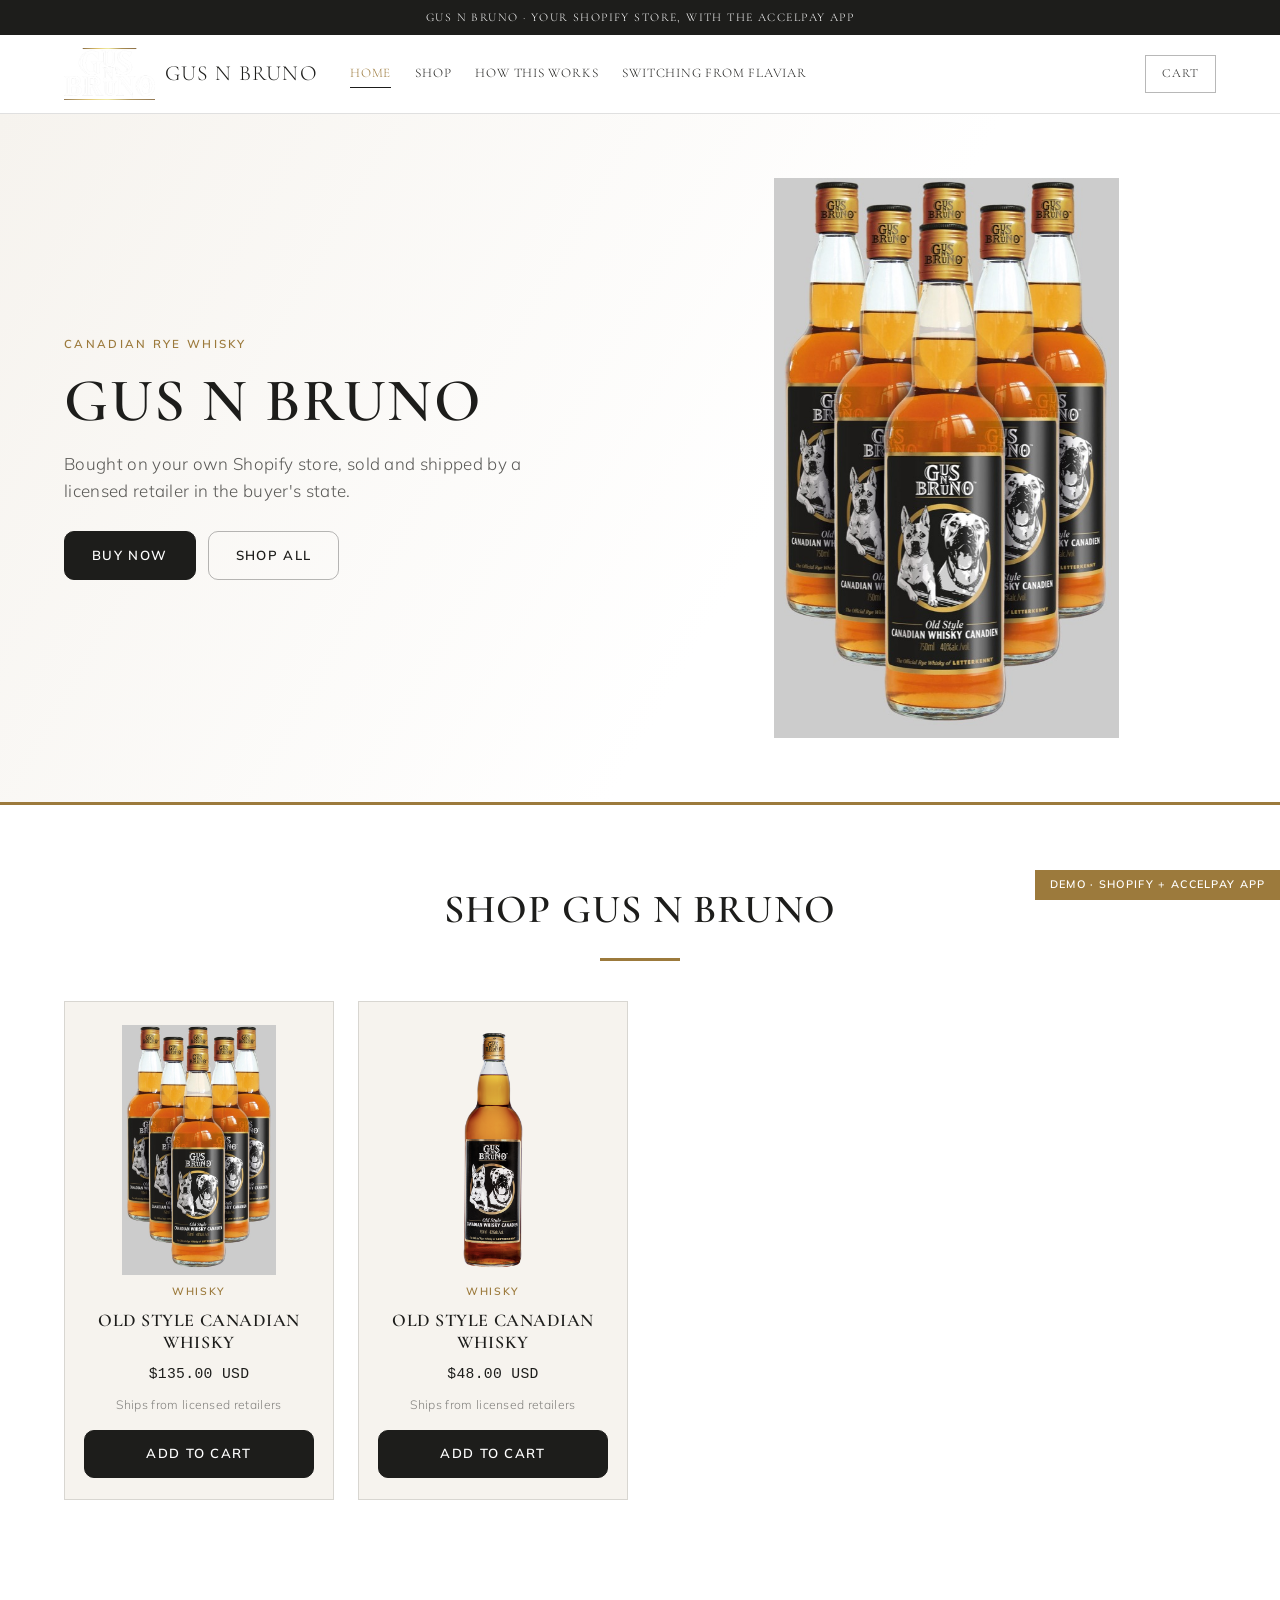
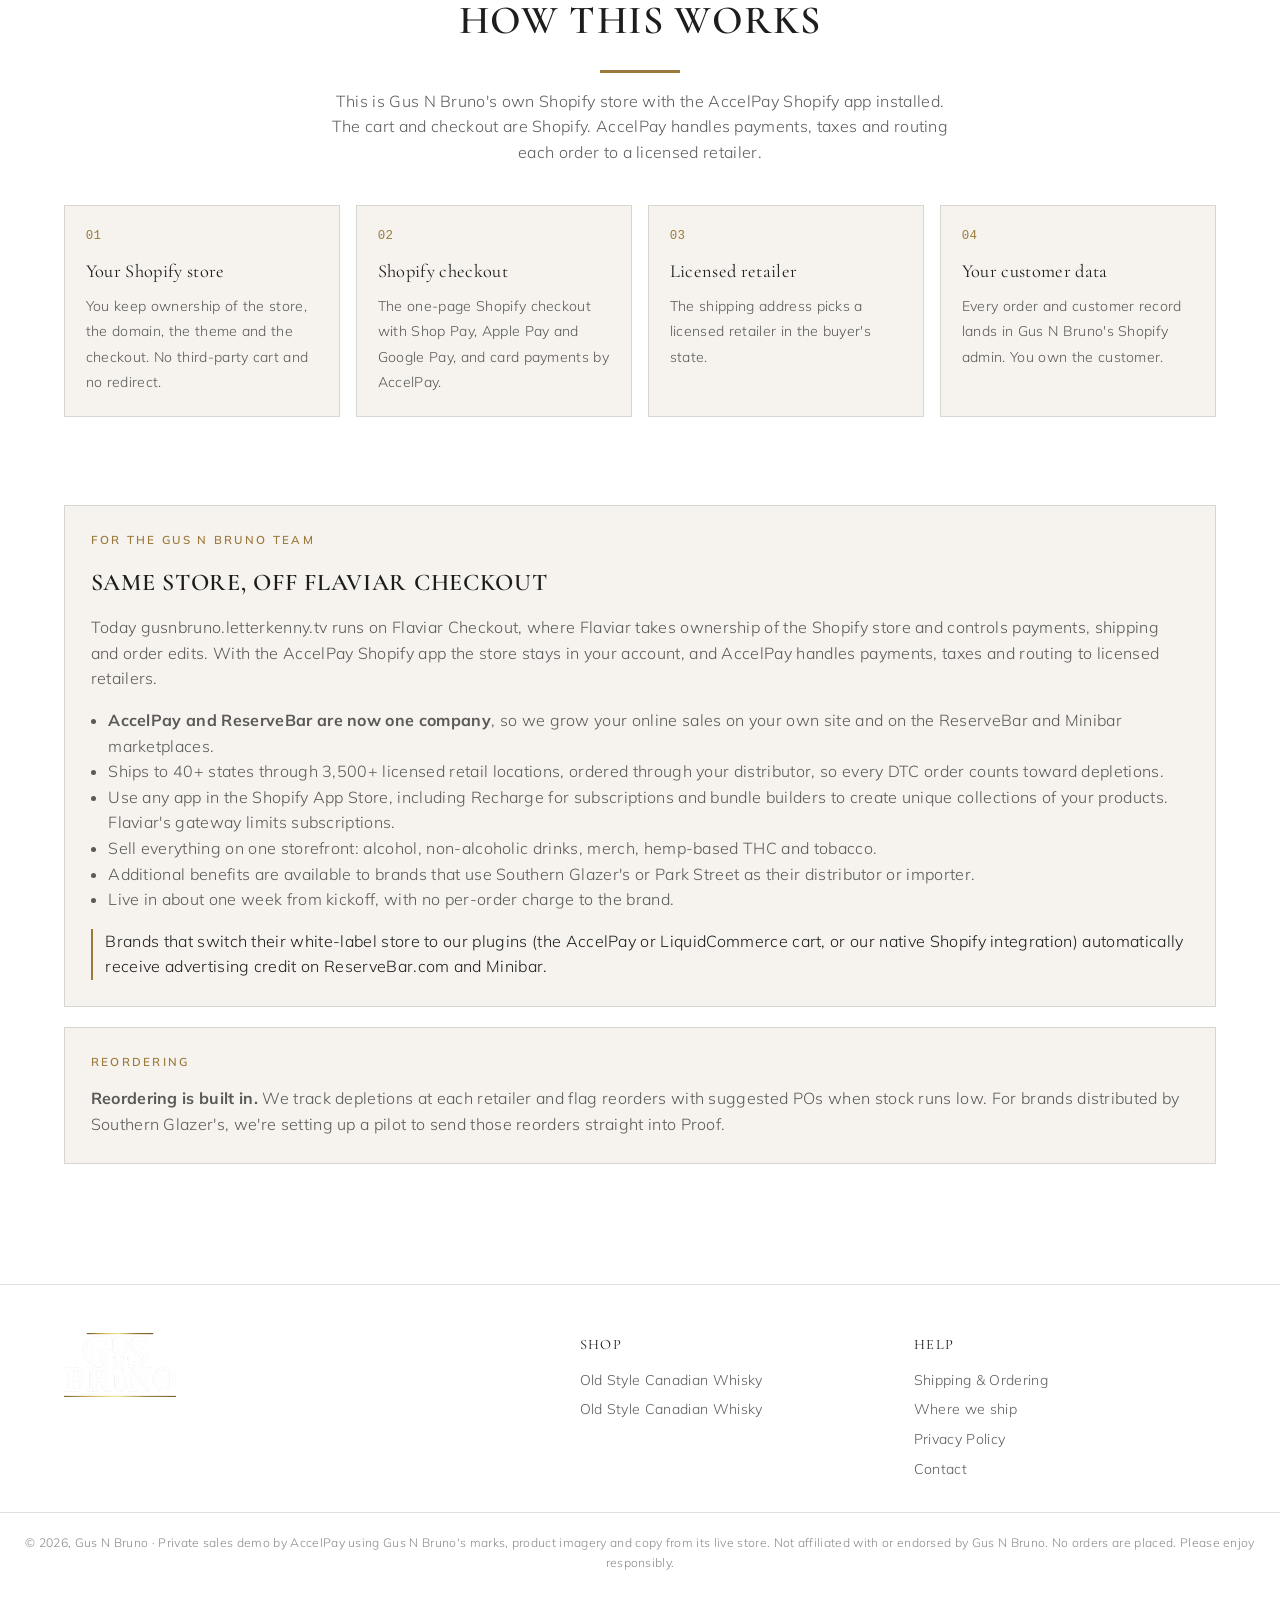
<file: index.html>
<!doctype html>
<html lang="en">
<head>
<meta charset="utf-8">
<meta name="viewport" content="width=device-width,initial-scale=1">
<title>Gus N Bruno | AccelPay demo</title>
<meta name="robots" content="noindex,nofollow">
<link rel="icon" href="assets/logo.png">
<link rel="preconnect" href="https://fonts.googleapis.com">
<link rel="preconnect" href="https://fonts.gstatic.com" crossorigin>
<link rel="stylesheet" href="https://fonts.googleapis.com/css2?family=Cormorant+Garamond:wght@500;600;700&family=Mulish:wght@300;400;600;700&display=swap">
<link rel="stylesheet" href="styles.css?v=1">
</head>
<body>
<div class="announce">Gus N Bruno &middot; your Shopify store, with the AccelPay app</div>
<header class="top">
  <div class="hdr">
    <a href="index.html" class="brand-link"><img class="logo" src="assets/logo.png" alt="Gus N Bruno"><span class="wordmark">Gus N Bruno</span></a>
    <nav class="main">
      <a href="index.html" aria-current="page">Home</a><a href="index.html#shop">Shop</a><a href="index.html#how">How this works</a><a href="index.html#switch">Switching from Flaviar</a>
    </nav>
    <div class="hdr-actions">
      <button class="burger" id="burger" aria-label="Menu">&#9776;</button>
      <button class="cart-pill" data-cart-toggle aria-label="Open cart">
        <span class="lbl">Cart</span>
        <span class="count" data-cart-count hidden>0</span>
      </button>
    </div>
  </div>
</header>

<section class="hero">
  <div class="hero-inner">
    <div>
      <div class="eyebrow">Canadian rye whisky</div>
      <h1>Gus N Bruno</h1>
      <p> Bought on your own Shopify store, sold and shipped by a licensed retailer in the buyer's state.</p>
      <div style="display:flex;gap:.75rem;flex-wrap:wrap"><a class="btn" href="product.html?p=old-style-canadian-whisky">Buy now</a><a class="btn ghost" href="#shop">Shop all</a></div>
    </div>
    <div class="shot"><img src="assets/p-old-style-canadian-whisky.jpg" alt="Old Style Canadian Whisky"></div>
  </div>
</section>

<section class="band" id="shop">
  <div class="section-head">
    <h2>Shop Gus N Bruno</h2>
    <div class="rule"></div>
    <p style="font-size:.9rem;color:var(--muted)"></p>
  </div>
  <div class="grid" id="collection-grid"></div>
</section>

<section class="band" id="how" style="padding-top:1rem">
  <div class="section-head">
    <h2>How this works</h2>
    <div class="rule"></div>
    <p>This is Gus N Bruno's own Shopify store with the AccelPay Shopify app installed. The cart and checkout are Shopify. AccelPay handles payments, taxes and routing each order to a licensed retailer.</p>
  </div>
  <div class="how">
    <div class="step"><span class="n">01</span><b>Your Shopify store</b><span>You keep ownership of the store, the domain, the theme and the checkout. No third-party cart and no redirect.</span></div>
    <div class="step"><span class="n">02</span><b>Shopify checkout</b><span>The one-page Shopify checkout with Shop Pay, Apple Pay and Google Pay, and card payments by AccelPay.</span></div>
    <div class="step"><span class="n">03</span><b>Licensed retailer</b><span>The shipping address picks a licensed retailer in the buyer's state.</span></div>
    <div class="step"><span class="n">04</span><b>Your customer data</b><span>Every order and customer record lands in Gus N Bruno's Shopify admin. You own the customer.</span></div>
  </div>
</section>

<section class="band" id="switch" style="padding-top:1rem">
  <div class="panel">
    <div class="eyebrow">For the Gus N Bruno team</div>
    <h2>Same store, off Flaviar Checkout</h2>
    <p style="margin:0 0 1rem">Today gusnbruno.letterkenny.tv runs on Flaviar Checkout, where Flaviar takes ownership of the Shopify store and controls payments, shipping and order edits. With the AccelPay Shopify app the store stays in your account, and AccelPay handles payments, taxes and routing to licensed retailers.</p>
    <ul style="margin:0 0 1rem;padding-left:1.1rem"><li><b>AccelPay and ReserveBar are now one company</b>, so we grow your online sales on your own site and on the ReserveBar and Minibar marketplaces.</li><li>Ships to 40+ states through 3,500+ licensed retail locations, ordered through your distributor, so every DTC order counts toward depletions.</li><li>Use any app in the Shopify App Store, including Recharge for subscriptions and bundle builders to create unique collections of your products. Flaviar's gateway limits subscriptions.</li><li>Sell everything on one storefront: alcohol, non-alcoholic drinks, merch, hemp-based THC and tobacco.</li><li>Additional benefits are available to brands that use Southern Glazer's or Park Street as their distributor or importer.</li><li>Live in about one week from kickoff, with no per-order charge to the brand.</li></ul>
    <p class="credit">Brands that switch their white-label store to our plugins (the AccelPay or LiquidCommerce cart, or our native Shopify integration) automatically receive advertising credit on ReserveBar.com and Minibar.</p>
  </div>
  <div class="panel">
    <div class="eyebrow">Reordering</div>
    <p style="margin:0" class="reorder"><b>Reordering is built in.</b> We track depletions at each retailer and flag reorders with suggested POs when stock runs low. For brands distributed by Southern Glazer's, we're setting up a pilot to send those reorders straight into Proof.</p>
  </div>
</section>
<footer class="site">
  <div class="ft">
    <div>
      <img src="assets/logo.png" alt="Gus N Bruno" style="height:64px;width:auto">
      <p style="font-size:.86rem;margin-top:1rem;max-width:24rem;color:var(--muted)"></p>
    </div>
    <div><h4>Shop</h4><ul><li><a href="product.html?p=old-style-canadian-whisky">Old Style Canadian Whisky</a></li><li><a href="product.html?p=gus-n-bruno">Old Style Canadian Whisky</a></li></ul></div>
    <div><h4>Help</h4><ul>
      <li><a href="index.html#how">Shipping &amp; Ordering</a></li>
      <li><a href="index.html#how">Where we ship</a></li>
      <li><a href="#">Privacy Policy</a></li>
      <li><a href="#">Contact</a></li></ul></div>
  </div>
  <div class="legal-row">
    &copy; 2026, Gus N Bruno &middot; Private sales demo by AccelPay using Gus N Bruno's marks, product imagery and copy from its live store. Not affiliated with or endorsed by Gus N Bruno.
    No orders are placed. Please enjoy responsibly.
  </div>
</footer>

<div class="scrim" id="scrim"></div>
<aside class="drawer" id="drawer" aria-label="Your cart">
  <div class="dh"><h2>Your cart</h2><button class="x" id="drawer-close" aria-label="Close">&times;</button></div>
  <div class="cols"><span>Product</span><span>Total</span></div>
  <div class="items" id="drawer-items"></div>
  <div class="df" id="drawer-foot"></div>
</aside>
<div class="ribbon">Demo &middot; Shopify + AccelPay app</div>
<script src="data.js?v=1"></script>
<script src="app.js?v=1"></script>
</body>
</html>
</file>
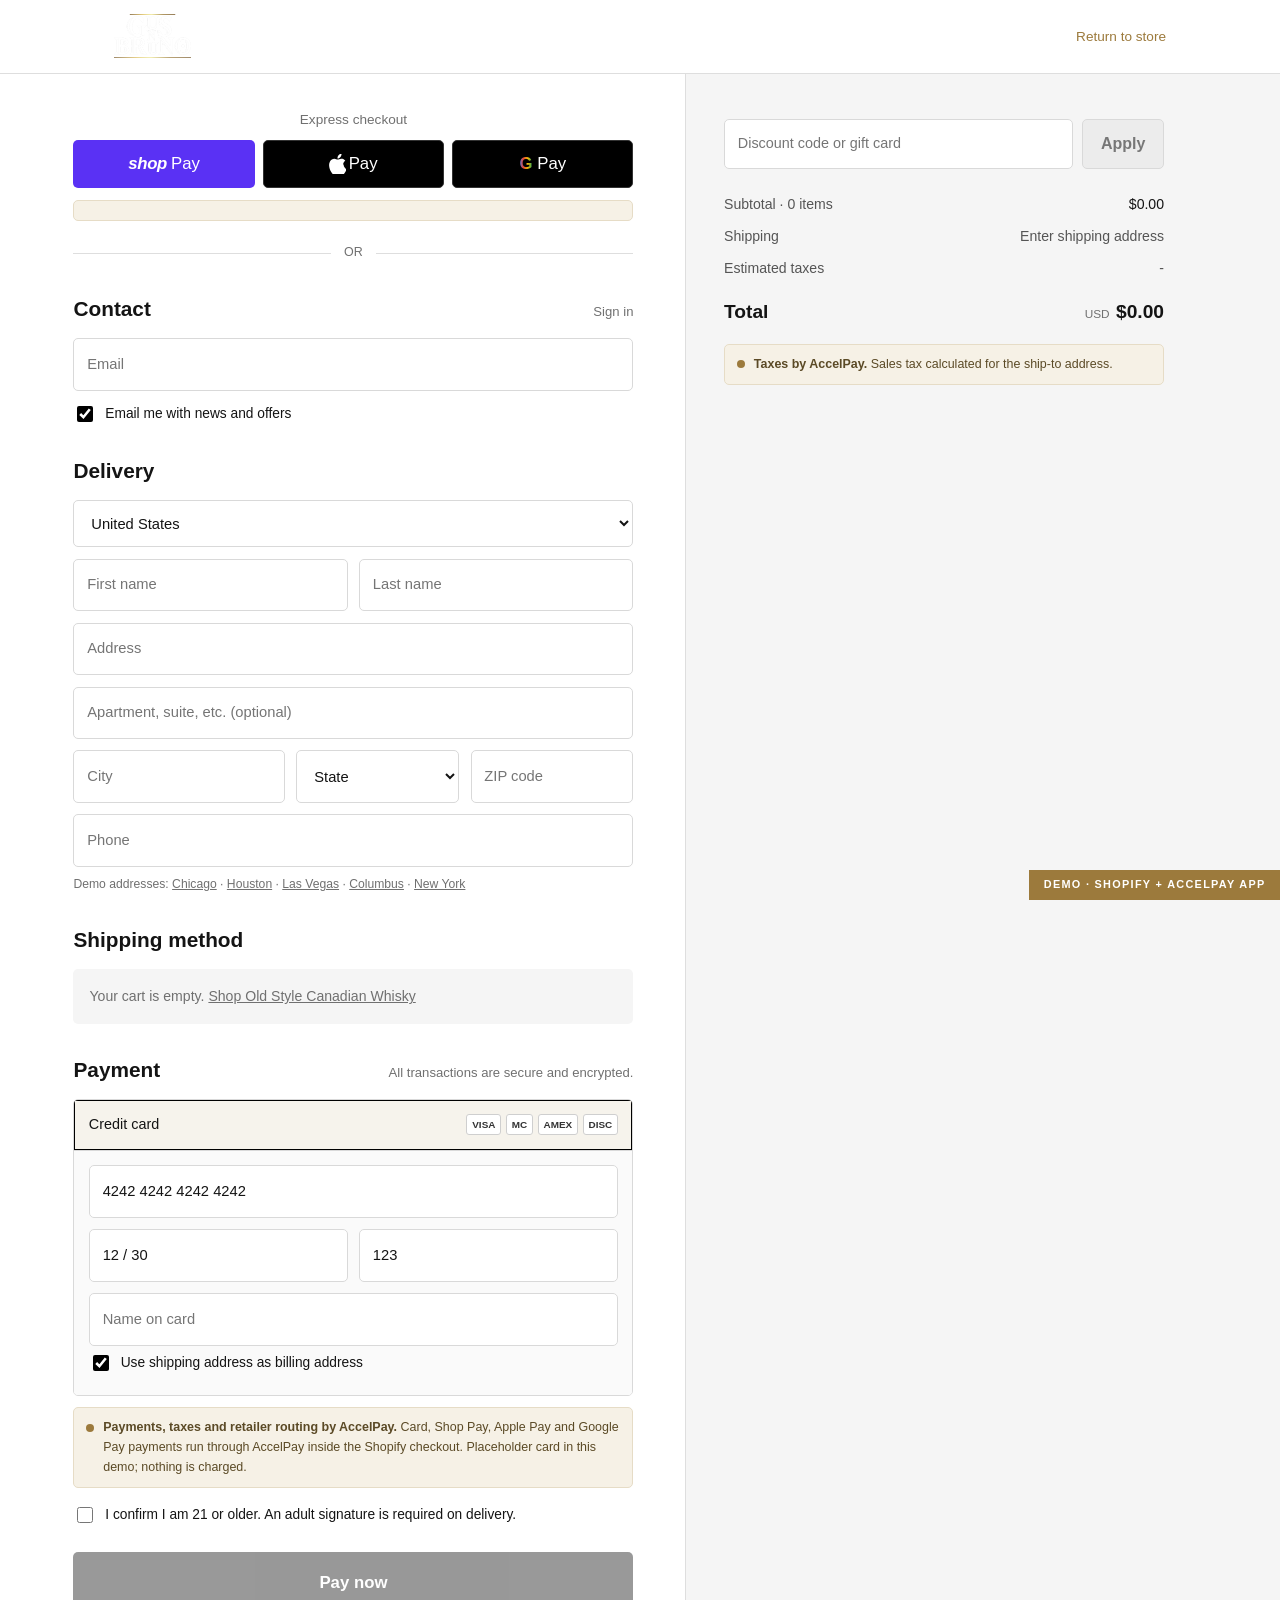
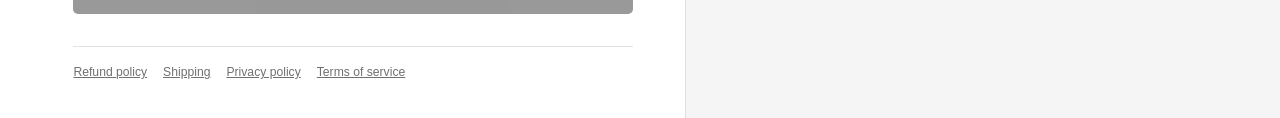
<file: checkout.html>
<!doctype html>
<html lang="en">
<head>
<meta charset="utf-8">
<meta name="viewport" content="width=device-width,initial-scale=1">
<title>Checkout | Gus N Bruno</title>
<meta name="robots" content="noindex,nofollow">
<link rel="icon" href="assets/logo.png">
<link rel="preconnect" href="https://fonts.googleapis.com">
<link rel="preconnect" href="https://fonts.gstatic.com" crossorigin>
<link rel="stylesheet" href="https://fonts.googleapis.com/css2?family=Cormorant+Garamond:wght@500;600;700&family=Mulish:wght@300;400;600;700&display=swap">
<link rel="stylesheet" href="styles.css?v=1">
</head>
<body class="co">
<div class="co-head"><div class="in">
  <a href="index.html"><img src="assets/logo.png" alt="Gus N Bruno"></a>
  <a class="bag" href="product.html">Return to store</a>
</div></div>

<div id="confirmed" hidden>
  <div class="thanks">
    <h1>Thank you!</h1>
    <p>This is a demo, so nothing was charged and no order was sent.</p>
    <p class="num" id="order-num"></p>
    <p id="order-by"></p>
    <p id="order-total"></p>
    <p style="font-size:.85rem">On the live store, this order and the customer record appear in Gus N Bruno's Shopify admin.</p>
    <a class="pay-btn" href="index.html" style="display:inline-block;width:auto;padding:.9rem 1.6rem;text-decoration:none">Continue shopping</a>
  </div>
</div>

<div id="checkout-view" class="checkout">
  <div class="co-left"><div class="inner">
    <form id="co-form" autocomplete="off">
      <div class="xp-title">Express checkout</div>
      <div id="xpay-top"></div>
      <div id="xpay-note" class="callout" hidden></div>
      <div class="or"><span>OR</span></div>
      <div class="co-h">Contact <small>Sign in</small></div>
      <input class="co-field" type="email" name="email" placeholder="Email" required>
      <label class="co-chk"><input type="checkbox" checked> Email me with news and offers</label>

      <div class="co-h">Delivery</div>
      <select class="co-field" aria-label="Country/Region"><option>United States</option></select>
      <div class="co-row">
        <input class="co-field" name="first" placeholder="First name" required>
        <input class="co-field" name="last" placeholder="Last name" required>
      </div>
      <input class="co-field" name="address1" placeholder="Address" required>
      <input class="co-field" name="address2" placeholder="Apartment, suite, etc. (optional)">
      <div class="co-row3">
        <input class="co-field" name="city" placeholder="City" required>
        <select class="co-field" id="state" aria-label="State" required><option value="">State</option><option value="AL">Alabama</option><option value="AK">Alaska</option><option value="AZ">Arizona</option><option value="AR">Arkansas</option><option value="CA">California</option><option value="CO">Colorado</option><option value="CT">Connecticut</option><option value="DE">Delaware</option><option value="DC">District of Columbia</option><option value="FL">Florida</option><option value="GA">Georgia</option><option value="HI">Hawaii</option><option value="ID">Idaho</option><option value="IL">Illinois</option><option value="IN">Indiana</option><option value="IA">Iowa</option><option value="KS">Kansas</option><option value="KY">Kentucky</option><option value="LA">Louisiana</option><option value="ME">Maine</option><option value="MD">Maryland</option><option value="MA">Massachusetts</option><option value="MI">Michigan</option><option value="MN">Minnesota</option><option value="MS">Mississippi</option><option value="MO">Missouri</option><option value="MT">Montana</option><option value="NE">Nebraska</option><option value="NV">Nevada</option><option value="NH">New Hampshire</option><option value="NJ">New Jersey</option><option value="NM">New Mexico</option><option value="NY">New York</option><option value="NC">North Carolina</option><option value="ND">North Dakota</option><option value="OH">Ohio</option><option value="OK">Oklahoma</option><option value="OR">Oregon</option><option value="PA">Pennsylvania</option><option value="RI">Rhode Island</option><option value="SC">South Carolina</option><option value="SD">South Dakota</option><option value="TN">Tennessee</option><option value="TX">Texas</option><option value="UT">Utah</option><option value="VT">Vermont</option><option value="VA">Virginia</option><option value="WA">Washington</option><option value="WV">West Virginia</option><option value="WI">Wisconsin</option><option value="WY">Wyoming</option></select>
        <input class="co-field" id="zip" name="zip" placeholder="ZIP code" inputmode="numeric" maxlength="5" required>
      </div>
      <input class="co-field" name="phone" placeholder="Phone" type="tel">
      <div style="font-size:.76rem;color:#707070;margin:-.2rem 0 .3rem">Demo addresses:
        <a href="#" data-fill="233 S Wacker Dr|Chicago|60606" onclick="return false">Chicago</a> &middot;
        <a href="#" data-fill="1001 Westheimer Rd|Houston|77006" onclick="return false">Houston</a> &middot;
        <a href="#" data-fill="3570 Las Vegas Blvd S|Las Vegas|89109" onclick="return false">Las Vegas</a> &middot;
        <a href="#" data-fill="411 Woody Hayes Dr|Columbus|43210" onclick="return false">Columbus</a> &middot;
        <a href="#" data-fill="350 E 13th St|New York|10009" onclick="return false">New York</a>
      </div>

      <div class="co-h">Shipping method</div>
      <div id="rates"></div>

      <div class="co-h">Payment <small>All transactions are secure and encrypted.</small></div>
      <div class="pay-box">
        <div class="ph"><span>Credit card</span><span class="cards"><span>VISA</span><span>MC</span><span>AMEX</span><span>DISC</span></span></div>
        <div class="pb">
          <input class="co-field" placeholder="Card number" value="4242 4242 4242 4242" aria-label="Card number">
          <div class="co-row">
            <input class="co-field" placeholder="Expiration date (MM / YY)" value="12 / 30" aria-label="Expiration">
            <input class="co-field" placeholder="Security code" value="123" aria-label="Security code">
          </div>
          <input class="co-field" placeholder="Name on card" aria-label="Name on card" style="margin-bottom:.3rem">
          <label class="co-chk"><input type="checkbox" checked> Use shipping address as billing address</label>
        </div>
      </div>
      <div class="callout"><span class="dot"></span><span><b>Payments, taxes and retailer routing by AccelPay.</b> Card, Shop Pay, Apple Pay and Google Pay payments run through AccelPay inside the Shopify checkout. Placeholder card in this demo; nothing is charged.</span></div>
      <label class="co-chk" style="margin-top:1rem"><input type="checkbox" required> I confirm I am 21 or older. An adult signature is required on delivery.</label>
      <button class="pay-btn" id="pay" type="submit" disabled>Pay now</button>
      <div class="co-links"><a href="#">Refund policy</a><a href="#">Shipping</a><a href="#">Privacy policy</a><a href="#">Terms of service</a></div>
    </form>
  </div></div>
  <div class="co-right"><div class="inner" id="os"></div></div>
</div>
<div class="ribbon">Demo &middot; Shopify + AccelPay app</div>
<script src="data.js?v=1"></script>
<script src="app.js?v=1"></script>
</body>
</html>
</file>
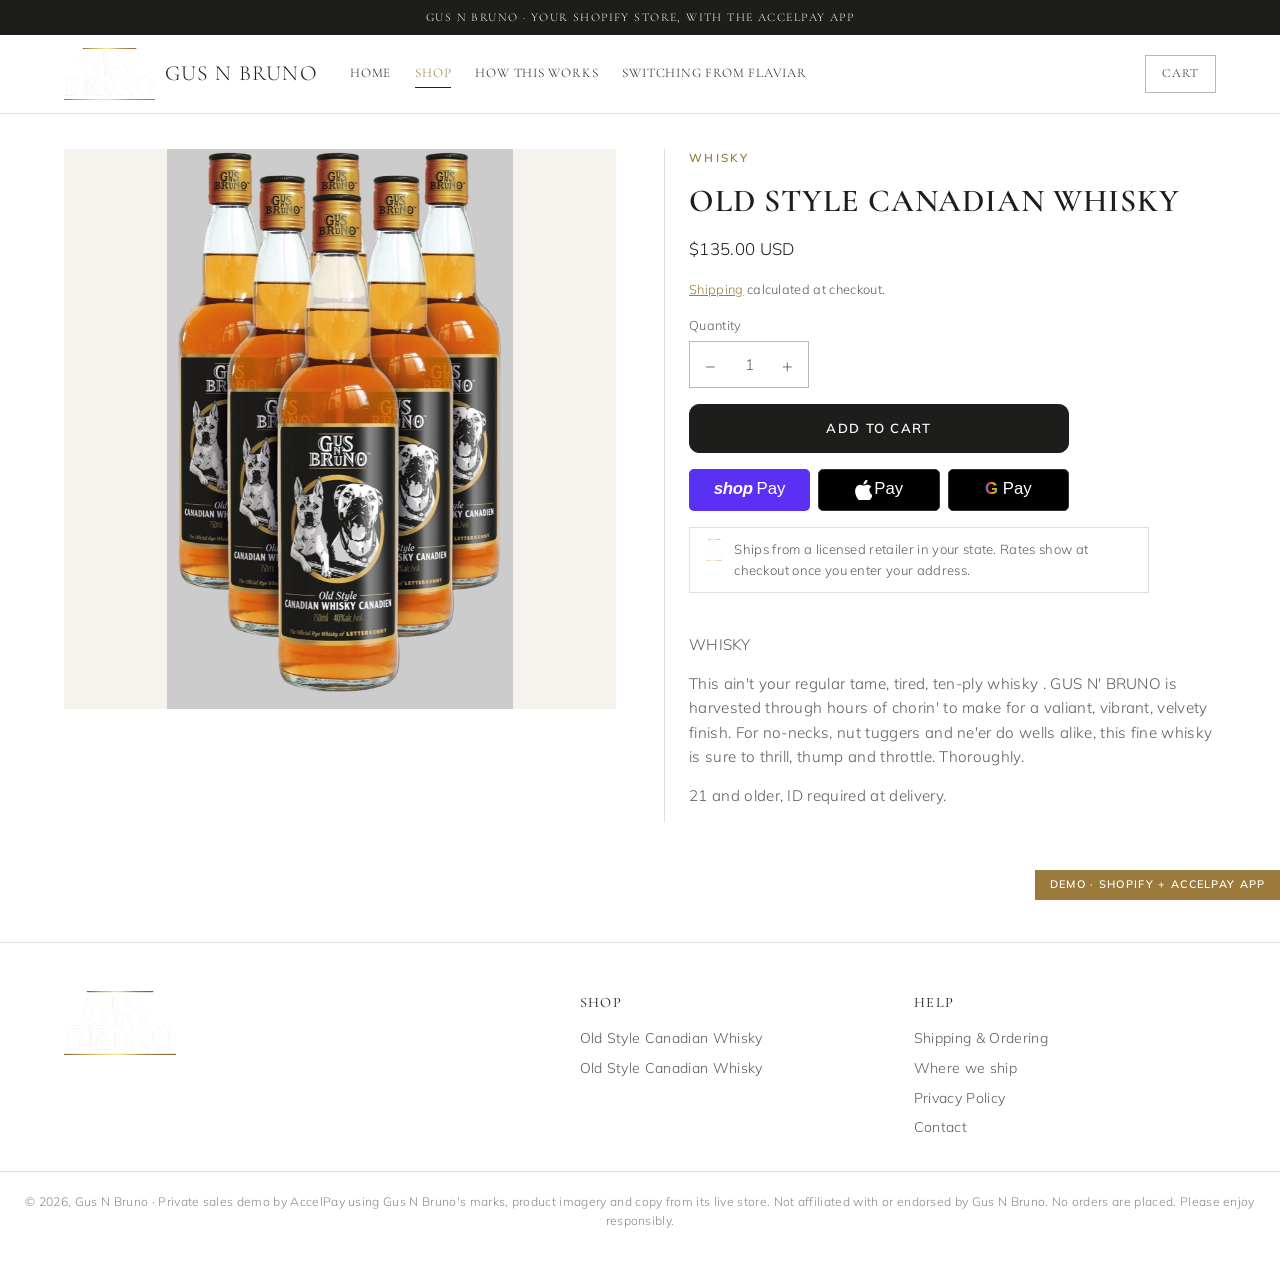
<file: product.html>
<!doctype html>
<html lang="en">
<head>
<meta charset="utf-8">
<meta name="viewport" content="width=device-width,initial-scale=1">
<title>Gus N Bruno | AccelPay demo</title>
<meta name="robots" content="noindex,nofollow">
<link rel="icon" href="assets/logo.png">
<link rel="preconnect" href="https://fonts.googleapis.com">
<link rel="preconnect" href="https://fonts.gstatic.com" crossorigin>
<link rel="stylesheet" href="https://fonts.googleapis.com/css2?family=Cormorant+Garamond:wght@500;600;700&family=Mulish:wght@300;400;600;700&display=swap">
<link rel="stylesheet" href="styles.css?v=1">
</head>
<body>
<div class="announce">Gus N Bruno &middot; your Shopify store, with the AccelPay app</div>
<header class="top">
  <div class="hdr">
    <a href="index.html" class="brand-link"><img class="logo" src="assets/logo.png" alt="Gus N Bruno"><span class="wordmark">Gus N Bruno</span></a>
    <nav class="main">
      <a href="index.html">Home</a><a href="index.html#shop" aria-current="page">Shop</a><a href="index.html#how">How this works</a><a href="index.html#switch">Switching from Flaviar</a>
    </nav>
    <div class="hdr-actions">
      <button class="burger" id="burger" aria-label="Menu">&#9776;</button>
      <button class="cart-pill" data-cart-toggle aria-label="Open cart">
        <span class="lbl">Cart</span>
        <span class="count" data-cart-count hidden>0</span>
      </button>
    </div>
  </div>
</header>

<main class="band" style="padding-top:2.2rem">
  <div class="pdp" id="pdp" data-handle="old-style-canadian-whisky"></div>
</main>
<script>
(function () { var p = new URLSearchParams(location.search).get('p'); if (p) document.getElementById('pdp').setAttribute('data-handle', p); })();
</script>
<footer class="site">
  <div class="ft">
    <div>
      <img src="assets/logo.png" alt="Gus N Bruno" style="height:64px;width:auto">
      <p style="font-size:.86rem;margin-top:1rem;max-width:24rem;color:var(--muted)"></p>
    </div>
    <div><h4>Shop</h4><ul><li><a href="product.html?p=old-style-canadian-whisky">Old Style Canadian Whisky</a></li><li><a href="product.html?p=gus-n-bruno">Old Style Canadian Whisky</a></li></ul></div>
    <div><h4>Help</h4><ul>
      <li><a href="index.html#how">Shipping &amp; Ordering</a></li>
      <li><a href="index.html#how">Where we ship</a></li>
      <li><a href="#">Privacy Policy</a></li>
      <li><a href="#">Contact</a></li></ul></div>
  </div>
  <div class="legal-row">
    &copy; 2026, Gus N Bruno &middot; Private sales demo by AccelPay using Gus N Bruno's marks, product imagery and copy from its live store. Not affiliated with or endorsed by Gus N Bruno.
    No orders are placed. Please enjoy responsibly.
  </div>
</footer>

<div class="scrim" id="scrim"></div>
<aside class="drawer" id="drawer" aria-label="Your cart">
  <div class="dh"><h2>Your cart</h2><button class="x" id="drawer-close" aria-label="Close">&times;</button></div>
  <div class="cols"><span>Product</span><span>Total</span></div>
  <div class="items" id="drawer-items"></div>
  <div class="df" id="drawer-foot"></div>
</aside>
<div class="ribbon">Demo &middot; Shopify + AccelPay app</div>
<script src="data.js?v=1"></script>
<script src="app.js?v=1"></script>
</body>
</html>
</file>
<file: styles.css>
/* Gus N Bruno x AccelPay demo. Base: woodsonwhiskey-accelpay-demo. */

:root {
  --black: #ffffff; --panel: #f6f3ee; --panel-2: #ece7df; --ink: #1d1d1b;
  --muted: rgba(29,29,27,.72); --muted-2: rgba(29,29,27,.52); --line: rgba(0,0,0,.12); --line-2: rgba(0,0,0,.28);
  --gold: #1d1d1b; --gold-hi: #9c7a3c; --gold-soft: rgba(0,0,0,.05); --green: #2f6b4f; --red: #c00000;
  --head: #1d1d1b; --btn-ink: #ffffff; --img-bg: #f6f3ee; --drawer-bg: #ffffff; --ann-bg: #1d1d1b; --ann-ink: #ffffff; --co-head-bg: #ffffff;
  --serif: "Cormorant Garamond", Georgia, serif; --sans: "Mulish", -apple-system, BlinkMacSystemFont, "Helvetica Neue", Arial, sans-serif;
  --mono: ui-monospace, SFMono-Regular, Menlo, monospace; --maxw: 1200px; --btn-radius: 10px;
  --cart-glyph: url("data:image/svg+xml;utf8,<svg xmlns='http://www.w3.org/2000/svg' viewBox='0 0 24 24' fill='none' stroke='black' stroke-width='2' stroke-linecap='round' stroke-linejoin='round'><path d='M6 2 3 6v14a2 2 0 0 0 2 2h14a2 2 0 0 0 2-2V6l-3-4z'/><path d='M3 6h18'/><path d='M16 10a4 4 0 0 1-8 0'/></svg>");
}

* { box-sizing: border-box; }
html { scroll-behavior: smooth; }
body {
  margin: 0; background: var(--black); color: var(--ink);
  font-family: var(--sans); font-weight: 300; font-size: 16px; line-height: 1.6;
  letter-spacing: .02em; -webkit-font-smoothing: antialiased;
}
img { max-width: 100%; display: block; }
a { color: inherit; }
button { font: inherit; cursor: pointer; color: inherit; }
:focus-visible { outline: 2px solid var(--gold); outline-offset: 2px; }

/* ---------------------------------------------------------------- header */
.announce {
  background: var(--ann-bg); color: var(--ann-ink); text-align: center;
  font-family: var(--serif); font-size: .74rem; letter-spacing: .12em;
  text-transform: uppercase; padding: .5rem 1rem;
}
header.top { position: sticky; top: 0; z-index: 60; background: var(--black); border-bottom: 1px solid var(--line); }
.hdr { max-width: var(--maxw); margin: 0 auto; padding: .8rem 1.5rem; display: flex; align-items: center; gap: 2rem; }
.hdr img.logo { height: 62px; width: auto; }
nav.main { display: flex; gap: 1.5rem; flex-wrap: wrap; }
nav.main a {
  font-family: var(--serif); font-size: .82rem; letter-spacing: .06em; text-transform: uppercase;
  text-decoration: none; color: var(--head); padding: .2rem 0; border-bottom: 1px solid transparent;
}
nav.main a:hover, nav.main a[aria-current] { color: var(--gold-hi); border-bottom-color: var(--gold); }
.hdr-actions { margin-left: auto; display: flex; align-items: center; gap: .75rem; }
.cart-pill {
  display: inline-flex; align-items: center; gap: .5rem; background: transparent;
  border: 1px solid var(--line-2); color: var(--head); padding: .5rem 1rem;
  font-family: var(--serif); font-size: .78rem; letter-spacing: .08em; text-transform: uppercase;
}
.cart-pill:hover { border-color: var(--gold); color: var(--gold-hi); }
.cart-pill .count {
  background: var(--gold); color: var(--btn-ink); min-width: 1.35rem; height: 1.35rem; border-radius: 999px;
  display: inline-grid; place-items: center; font-family: var(--mono); font-size: .7rem; padding: 0 .3rem;
}
.cart-pill .count[hidden] { display: none; }
.burger { display: none; background: none; border: none; font-size: 1.5rem; line-height: 1; color: var(--head); }

/* ---------------------------------------------------------------- type + buttons */
.eyebrow { font-family: var(--sans); font-size: .72rem; font-weight: 600; letter-spacing: .2em; text-transform: uppercase; color: var(--gold-hi); margin-bottom: .9rem; }
h1, h2, h3 { font-family: var(--serif); font-weight: 400; letter-spacing: .03em; }
.rule { width: 190px; height: 2px; margin: 1.1rem auto 0; background: linear-gradient(90deg, transparent, var(--gold), transparent); }

.btn {
  display: inline-flex; align-items: center; justify-content: center; gap: .5rem;
  background: var(--gold); color: var(--btn-ink); border: 1px solid var(--gold); border-radius: var(--btn-radius, 0);
  padding: .8rem 1.7rem; font-family: var(--sans); font-weight: 600; font-size: .82rem;
  letter-spacing: .1em; text-transform: uppercase; text-decoration: none;
}
.btn:hover { background: var(--gold-hi); border-color: var(--gold-hi); }
.btn.ghost { background: transparent; color: var(--head); border-color: var(--line-2); }
.btn.ghost:hover { border-color: var(--gold); color: var(--gold-hi); }
.btn:disabled { opacity: .4; cursor: not-allowed; }
.btn.block { width: 100%; }

/* ---------------------------------------------------------------- hero */
.hero { position: relative; overflow: hidden; border-bottom: 1px solid var(--line); }
.hero-inner { max-width: var(--maxw); margin: 0 auto; padding: 4rem 1.5rem; display: grid; grid-template-columns: 1.05fr 1fr; gap: 3rem; align-items: center; }
.hero h1 { font-size: clamp(2.3rem, 5.4vw, 3.8rem); line-height: 1.08; margin: 0 0 1rem; text-transform: uppercase; }
.hero p { color: var(--muted); font-size: 1.06rem; margin: 0 0 1.7rem; max-width: 32rem; }
.hero .shot img { width: 100%; max-height: 560px; object-fit: contain; }

/* ---------------------------------------------------------------- sections */
.band { max-width: var(--maxw); margin: 0 auto; padding: 4.5rem 1.5rem; }
.section-head { text-align: center; margin-bottom: 2.5rem; }
.section-head h2 { font-size: clamp(1.8rem, 4vw, 2.5rem); margin: 0; text-transform: uppercase; }
.section-head p { color: var(--muted); margin: 1rem auto 0; max-width: 40rem; }

.grid { display: grid; grid-template-columns: repeat(auto-fill, minmax(240px, 1fr)); gap: 1.5rem; }
.card {
  background: var(--panel); border: 1px solid var(--line); padding: 1.4rem 1.2rem 1.3rem;
  display: flex; flex-direction: column; gap: .55rem; text-align: center; text-decoration: none; color: inherit;
}
.card:hover { border-color: var(--gold); }
.card .shot { height: 250px; display: grid; place-items: center; overflow: hidden; }
.card .shot img { max-height: 250px; width: auto; object-fit: contain; }
.card h3 { font-size: 1.12rem; margin: 0; line-height: 1.25; text-transform: uppercase; min-height: 2.8rem; display: grid; place-items: center; }
.card .tag { font-size: .66rem; font-weight: 600; letter-spacing: .16em; text-transform: uppercase; color: var(--gold-hi); }
.card .price { font-family: var(--mono); font-size: .92rem; margin-top: auto; }
.card .avail { font-size: .76rem; color: var(--muted-2); }

.split { display: grid; grid-template-columns: 1fr 1fr; gap: 3rem; align-items: center; }
.split img { width: 100%; }
.split p { color: var(--muted); }

/* how it works */
.how { display: grid; grid-template-columns: repeat(4, 1fr); gap: 1rem; }
.how .step { border: 1px solid var(--line); padding: 1.3rem; background: var(--panel); }
.how .step b { display: block; font-family: var(--serif); font-weight: 400; font-size: 1.15rem; margin-bottom: .4rem; color: var(--head); }
.how .step span { font-size: .88rem; color: var(--muted); }
.how .step .n { font-family: var(--mono); color: var(--gold-hi); font-size: .78rem; display: block; margin-bottom: .6rem; }

.rb-note {
  display: flex; align-items: center; gap: .75rem; border: 1px solid var(--line); background: var(--panel);
  padding: .7rem .9rem; font-size: .84rem; color: var(--muted);
}
.rb-note b { color: var(--head); font-weight: 600; }
.rb-note a { color: var(--gold-hi); }
.rb-mark { font-family: var(--serif); font-size: .72rem; letter-spacing: .14em; text-transform: uppercase; border: 1px solid var(--gold); color: var(--gold-hi); padding: .2rem .45rem; white-space: nowrap; }

/* ---------------------------------------------------------------- product page (Shopify theme) */
.pdp { display: grid; grid-template-columns: minmax(0,1fr) minmax(0,1fr); gap: 3rem; align-items: start; }
.pdp .gallery { display: flex; flex-direction: column; gap: .8rem; min-width: 0; }
.pdp .gallery .main { background: var(--img-bg); display: grid; place-items: center; min-height: 420px; }
.pdp .gallery .main img { max-height: 560px; width: auto; object-fit: contain; }
.pdp .thumbs { display: flex; gap: .5rem; }
.pdp .thumbs button { width: 64px; height: 64px; border: 1px solid var(--line); background: var(--img-bg); padding: 3px; display: grid; place-items: center; }
.pdp .thumbs button[aria-selected="true"] { border-color: var(--gold); }
.pdp .thumbs img { max-height: 100%; width: auto; }
.pdp .info { display: flex; flex-direction: column; gap: 1rem; min-width: 0; padding-left: 1.5rem; border-left: 1px solid var(--line); }
.pdp h1 { font-size: 2rem; margin: 0; text-transform: uppercase; line-height: 1.15; }
.pdp .price { font-size: 1.05rem; }
.pdp .small { font-size: .8rem; color: var(--muted); }
.pdp .small a { color: var(--gold-hi); }
.pdp .qty-wrap { display: flex; flex-direction: column; gap: .35rem; font-size: .8rem; color: var(--muted); }
.pdp .desc p { color: var(--muted); margin: 0 0 .9rem; font-size: .95rem; }
.pdp .desc b { color: var(--head); font-weight: 600; }
.qty { display: inline-flex; align-items: center; border: 1px solid var(--line-2); width: max-content; }
.qty button { background: none; border: none; width: 2.6rem; min-height: 2.8rem; font-size: 1.1rem; }
.qty span, .qty input { font-family: var(--sans); min-width: 2.2rem; text-align: center; font-size: .95rem; }
.atc { max-width: 380px; }
.fulfil-line { display: flex; gap: .6rem; align-items: flex-start; font-size: .82rem; color: var(--muted); border: 1px solid var(--line); padding: .7rem .8rem; max-width: 460px; }
.fulfil-line img { width: 22px; height: 22px; border-radius: 5px; flex: none; }
.notice { font-size: .85rem; color: var(--muted); border-left: 2px solid var(--gold); padding: .2rem 0 .2rem .75rem; }

/* ---------------------------------------------------------------- Shopify cart drawer (Dawn-style) */
.scrim { position: fixed; inset: 0; background: rgba(0,0,0,.6); opacity: 0; pointer-events: none; transition: opacity .25s; z-index: 90; }
.scrim.on { opacity: 1; pointer-events: auto; }
.drawer { position: fixed; top: 0; right: 0; height: 100%; width: min(420px, 100%); background: var(--drawer-bg); border-left: 1px solid var(--line); z-index: 100; display: flex; flex-direction: column; transform: translateX(100%); transition: transform .28s ease; }
.drawer.on { transform: none; }
.drawer .dh { display: flex; align-items: center; justify-content: space-between; padding: 1.4rem 1.5rem 1rem; }
.drawer .dh h2 { font-size: 1.5rem; margin: 0; }
.drawer .x { background: none; border: none; font-size: 1.7rem; line-height: 1; color: var(--muted); }
.drawer .cols { display: flex; justify-content: space-between; font-size: .66rem; letter-spacing: .12em; text-transform: uppercase; color: var(--muted-2); padding: 0 1.5rem .6rem; border-bottom: 1px solid var(--line); }
.drawer .items { flex: 1; overflow-y: auto; padding: 0 1.5rem; }
.cline { display: grid; grid-template-columns: 76px minmax(0,1fr) auto; gap: 1rem; padding: 1.2rem 0; border-bottom: 1px solid var(--line); }
.cline .im { background: var(--img-bg); display: grid; place-items: center; height: 92px; }
.cline .im img { max-height: 88px; width: auto; }
.cline .nm { font-size: .92rem; line-height: 1.3; }
.cline .pr { font-size: .84rem; color: var(--muted); margin: .2rem 0 .6rem; }
.cline .qrow { display: flex; align-items: center; gap: .6rem; }
.cline .qty button { min-height: 2.2rem; width: 2.2rem; }
.cline .rm { background: none; border: none; color: var(--muted); font-size: 1rem; padding: 0; }
.cline .tot { font-size: .9rem; }
.empty { text-align: center; color: var(--muted); padding: 3rem 1rem; }
.drawer .df { border-top: 1px solid var(--line); padding: 1.2rem 1.5rem 1.5rem; display: flex; flex-direction: column; gap: .7rem; }
.drawer .df .est { display: flex; justify-content: space-between; font-size: 1rem; }
.drawer .df .small { font-size: .78rem; color: var(--muted); }

/* ---------------------------------------------------------------- Shopify one-page checkout */
body.co { background: #fff; color: #141414; font-family: -apple-system, BlinkMacSystemFont, "Segoe UI", Roboto, "Helvetica Neue", Arial, sans-serif; font-weight: 400; letter-spacing: 0; }
.co-head { border-bottom: 1px solid #dedede; background: var(--co-head-bg); }
.co-head .in { max-width: 1100px; margin: 0 auto; padding: .9rem 1.5rem; display: flex; align-items: center; justify-content: space-between; }
.co-head img { height: 54px; width: auto; }
.co-head a.bag { color: var(--gold-hi); font-size: .85rem; text-decoration: none; }
.checkout { display: grid; grid-template-columns: minmax(0,1.15fr) minmax(0,1fr); min-height: calc(100vh - 80px); }
.co-left { padding: 2.2rem clamp(1rem, 4vw, 3.5rem); min-width: 0; }
.co-left .inner { max-width: 560px; margin-left: auto; }
.co-right { background: #f5f5f5; border-left: 1px solid #dedede; padding: 2.2rem clamp(1rem, 3vw, 3rem); min-width: 0; }
.co-right .inner { max-width: 440px; position: sticky; top: 1.5rem; }
.co-h { font-size: 1.3rem; font-weight: 600; margin: 1.8rem 0 .8rem; display: flex; align-items: baseline; justify-content: space-between; gap: 1rem; }
.co-h:first-child { margin-top: 0; }
.co-h small { font-size: .82rem; font-weight: 400; color: #707070; }
.co-field { width: 100%; border: 1px solid #d9d9d9; border-radius: 5px; padding: .85rem .8rem; font: inherit; font-size: .92rem; margin-bottom: .7rem; background: #fff; color: #141414; min-width: 0; }
.co-field:focus { outline: none; border-color: #000; box-shadow: 0 0 0 1px #000; }
.co-row { display: grid; grid-template-columns: 1fr 1fr; gap: .7rem; }
.co-row3 { display: grid; grid-template-columns: 1.3fr 1fr 1fr; gap: .7rem; }
.co-chk { display: flex; gap: .55rem; align-items: center; font-size: .86rem; margin: .1rem 0 .4rem; }
.co-chk input { accent-color: #000; width: 16px; height: 16px; }
.co-empty { background: #f5f5f5; border-radius: 5px; padding: 1rem; font-size: .88rem; color: #707070; }
.rates { border: 1px solid #d9d9d9; border-radius: 5px; overflow: hidden; }
.rate { display: flex; align-items: center; gap: .8rem; padding: .95rem .9rem; border-bottom: 1px solid #d9d9d9; cursor: pointer; }
.rate:last-child { border-bottom: none; }
.rate.on { background: #f6f3ec; box-shadow: inset 0 0 0 1px #000; }
.rate input { accent-color: #000; width: 17px; height: 17px; flex: none; }
.rate .ic { width: 30px; height: 30px; border-radius: 7px; flex: none; }
.rate .t { flex: 1; min-width: 0; font-size: .9rem; }
.rate .t span { display: block; color: #707070; font-size: .8rem; margin-top: .1rem; }
.rate .p { font-size: .9rem; font-weight: 600; white-space: nowrap; }
.callout { display: flex; gap: .55rem; align-items: flex-start; font-size: .78rem; color: #5b4a26; background: #f6f1e6; border: 1px solid #e6dcc6; border-radius: 5px; padding: .6rem .75rem; margin-top: .7rem; }
.callout b { font-weight: 600; }
.callout .dot { width: 8px; height: 8px; border-radius: 50%; background: var(--gold); flex: none; margin-top: .35rem; }
.pay-box { border: 1px solid #d9d9d9; border-radius: 5px; overflow: hidden; }
.pay-box .ph { display: flex; justify-content: space-between; align-items: center; background: #f6f3ec; padding: .85rem .9rem; border-bottom: 1px solid #d9d9d9; font-size: .9rem; box-shadow: inset 0 0 0 1px #000; }
.pay-box .ph .cards { display: flex; gap: .3rem; }
.pay-box .ph .cards span { font-size: .62rem; font-weight: 700; border: 1px solid #cfcfcf; border-radius: 3px; padding: .1rem .3rem; background: #fff; color: #333; }
.pay-box .pb { padding: .9rem; background: #fafafa; }
.pay-btn { width: 100%; background: #000; color: #fff; border: none; border-radius: 5px; padding: 1.1rem; font-size: 1.05rem; font-weight: 600; margin-top: 1.2rem; }
.pay-btn:disabled { opacity: .4; cursor: not-allowed; }
.co-legal { font-size: .76rem; color: #707070; margin-top: .9rem; }
.co-links { display: flex; gap: 1rem; flex-wrap: wrap; font-size: .76rem; color: #707070; border-top: 1px solid #e3e3e3; margin-top: 2rem; padding-top: 1rem; }
.os-item { display: flex; gap: .9rem; align-items: center; padding: .4rem 0 1rem; }
.os-item .im { width: 64px; height: 64px; border: 1px solid #dedede; border-radius: 8px; background: var(--img-bg); position: relative; display: grid; place-items: center; padding: 4px; flex: none; }
.os-item .im img { max-height: 100%; width: auto; }
.os-item .im .q { position: absolute; top: -9px; right: -9px; background: #666; color: #fff; min-width: 21px; height: 21px; border-radius: 11px; font-size: .74rem; display: grid; place-items: center; padding: 0 5px; }
.os-item .nm { flex: 1; min-width: 0; font-size: .88rem; }
.os-item .nm span { display: block; color: #707070; font-size: .78rem; }
.os-item .pr { font-size: .88rem; }
.os-disc { display: flex; gap: .6rem; margin: .6rem 0 1.2rem; }
.os-disc input { flex: 1; min-width: 0; border: 1px solid #d9d9d9; border-radius: 5px; padding: .8rem; font: inherit; font-size: .9rem; }
.os-disc button { border: 1px solid #d9d9d9; background: #ececec; color: #777; border-radius: 5px; padding: 0 1.1rem; font-weight: 600; }
.os-line { display: flex; justify-content: space-between; font-size: .88rem; padding: .3rem 0; gap: 1rem; }
.os-line .m { color: #555; }
.os-line.total { font-size: 1.2rem; font-weight: 600; padding-top: .8rem; }
.os-line.total small { font-size: .74rem; color: #707070; font-weight: 400; margin-right: .4rem; }
.thanks { max-width: 600px; margin: 0 auto; padding: 4rem 1.5rem; text-align: center; }
.thanks h1 { font-size: 2rem; margin: 0 0 .5rem; font-weight: 600; font-family: inherit; letter-spacing: 0; }
.thanks p { color: #555; }
.thanks .num { font-family: var(--mono); color: #000; }

/* express checkout buttons (Shopify accelerated checkout) */
.xpay { display: grid; grid-template-columns: repeat(3, minmax(0,1fr)); gap: .5rem; }
.xpay .xb { height: 42px; border: none; border-radius: 5px; display: flex; align-items: center; justify-content: center; gap: .15rem; font-family: -apple-system, BlinkMacSystemFont, "Segoe UI", Roboto, Arial, sans-serif; font-size: 1.05rem; color: #fff; letter-spacing: 0; text-transform: none; }
.xpay.big .xb { height: 48px; }
.xpay .xb span { font-weight: 500; }
.xpay .shop { background: #5a31f4; }
.xpay .shop b { font-weight: 800; font-style: italic; letter-spacing: -.02em; margin-right: .1rem; }
.xpay .apple { background: #000; border: 1px solid #333; }
.xpay .google { background: #000; border: 1px solid #333; }
.xpay .google .g { font-weight: 700; background: linear-gradient(90deg,#4285f4,#ea4335,#fbbc05,#34a853); -webkit-background-clip: text; background-clip: text; color: transparent; margin-right: .15rem; }
.xp-title { text-align: center; font-size: .85rem; color: #707070; margin-bottom: .6rem; }
.or { display: flex; align-items: center; gap: .8rem; color: #707070; font-size: .78rem; margin: 1.4rem 0 .6rem; }
.or::before, .or::after { content: ""; flex: 1; height: 1px; background: #dedede; }

/* panel on the home page */
.panel { background: var(--panel); border: 1px solid var(--line); padding: 1.6rem; }
.panel + .panel { margin-top: 1.25rem; }
.panel h2 { margin: 0 0 .8rem; font-size: 1.5rem; text-transform: uppercase; }
.panel p, .panel li { color: var(--muted); }
.panel .credit { border-left: 2px solid var(--gold); padding-left: .8rem; margin: 0; color: var(--ink); }

/* ---------------------------------------------------------------- footer */
footer.site { border-top: 1px solid var(--line); margin-top: 3rem; }
.ft { max-width: var(--maxw); margin: 0 auto; padding: 3rem 1.5rem 2rem; display: grid; grid-template-columns: 1.6fr 1fr 1fr; gap: 2rem; }
.ft h4 { font-family: var(--serif); font-weight: 400; font-size: .9rem; letter-spacing: .1em; text-transform: uppercase; color: var(--head); margin: 0 0 .8rem; }
.ft ul { list-style: none; margin: 0; padding: 0; display: flex; flex-direction: column; gap: .45rem; font-size: .88rem; color: var(--muted); }
.ft a { text-decoration: none; }
.ft a:hover { color: var(--gold-hi); }
.legal-row { border-top: 1px solid var(--line); padding: 1.25rem 1.5rem 3rem; text-align: center; font-size: .76rem; color: var(--muted-2); }

.ribbon { position: fixed; right: 0; bottom: 0; z-index: 120; background: var(--gold); color: var(--btn-ink); font-size: .68rem; font-weight: 600; letter-spacing: .12em; text-transform: uppercase; padding: .4rem .9rem; }

/* ---------------------------------------------------------------- responsive */
@media (max-width: 960px) {
  .pdp { grid-template-columns: 1fr; gap: 1.5rem; }
  .pdp .info { padding-left: 0; border-left: 0; }
  .checkout { grid-template-columns: 1fr; }
  .co-right { border-left: 0; border-top: 1px solid #dedede; order: -1; }
  .co-left .inner, .co-right .inner { margin: 0 auto; position: static; }
  .hero-inner, .split { grid-template-columns: 1fr; gap: 2rem; }
  .how { grid-template-columns: 1fr 1fr; }
  .ft { grid-template-columns: 1fr 1fr; }
}
@media (max-width: 720px) {
  .co-row, .co-row3 { grid-template-columns: 1fr; gap: 0; }
  .pdp .gallery .main { min-height: 300px; }
  .pdp .gallery .main img { max-height: 340px; }
  .hdr { padding: .6rem 1rem; gap: .75rem; position: relative; }
  .hdr img.logo { height: 46px; }
  nav.main { display: none; }
  nav.main.open { display: flex; flex-direction: column; position: absolute; top: 100%; left: 0; right: 0; background: var(--black); border-bottom: 1px solid var(--line); padding: 1rem 1.5rem; gap: .9rem; }
  .burger { display: block; }
  .hdr-actions { margin-left: auto; }
  .cart-pill { padding: .5rem .8rem; }
  .cart-pill .lbl { display: none; }
  .cart-pill::before { content: ""; width: 1rem; height: 1rem; flex: none; background: currentColor; -webkit-mask: var(--cart-glyph) center/contain no-repeat; mask: var(--cart-glyph) center/contain no-repeat; }
  .band { padding: 3rem 1rem; }
  .hero-inner { padding: 2.5rem 1rem; }
  .how { grid-template-columns: 1fr; }
  .ft { grid-template-columns: 1fr; padding: 2.5rem 1rem 1.5rem; }
  .rb-note { flex-wrap: wrap; }
}


.brand-link { display: flex; align-items: center; gap: .6rem; text-decoration: none; }
.hdr img.logo { height: 52px; max-width: 200px; object-fit: contain; }
.wordmark { font-family: var(--serif); font-size: 1.35rem; letter-spacing: .06em; text-transform: uppercase; color: var(--head); white-space: nowrap; }
.co-head img { height: 44px; max-width: 200px; object-fit: contain; }
h1, h2, h3 { font-weight: 600; }
.hero { background: linear-gradient(120deg, var(--panel) 0%, var(--black) 60%); border-bottom: 3px solid var(--gold-hi); }
.rule { background: var(--gold-hi); height: 3px; width: 80px; }
.card .shot { background: var(--img-bg); }
.card:hover { border-color: var(--gold-hi); }
.btn:hover, .btn.ghost:hover { filter: brightness(1.15); }
.panel .credit { border-left-color: var(--gold-hi); }
.ribbon { background: var(--gold-hi); color: #fff; }
.cart-pill .count { background: var(--gold-hi); color: #fff; }
.callout .dot { background: var(--gold-hi); }
@media (max-width: 720px) { .wordmark { display: none; } }
</file>
